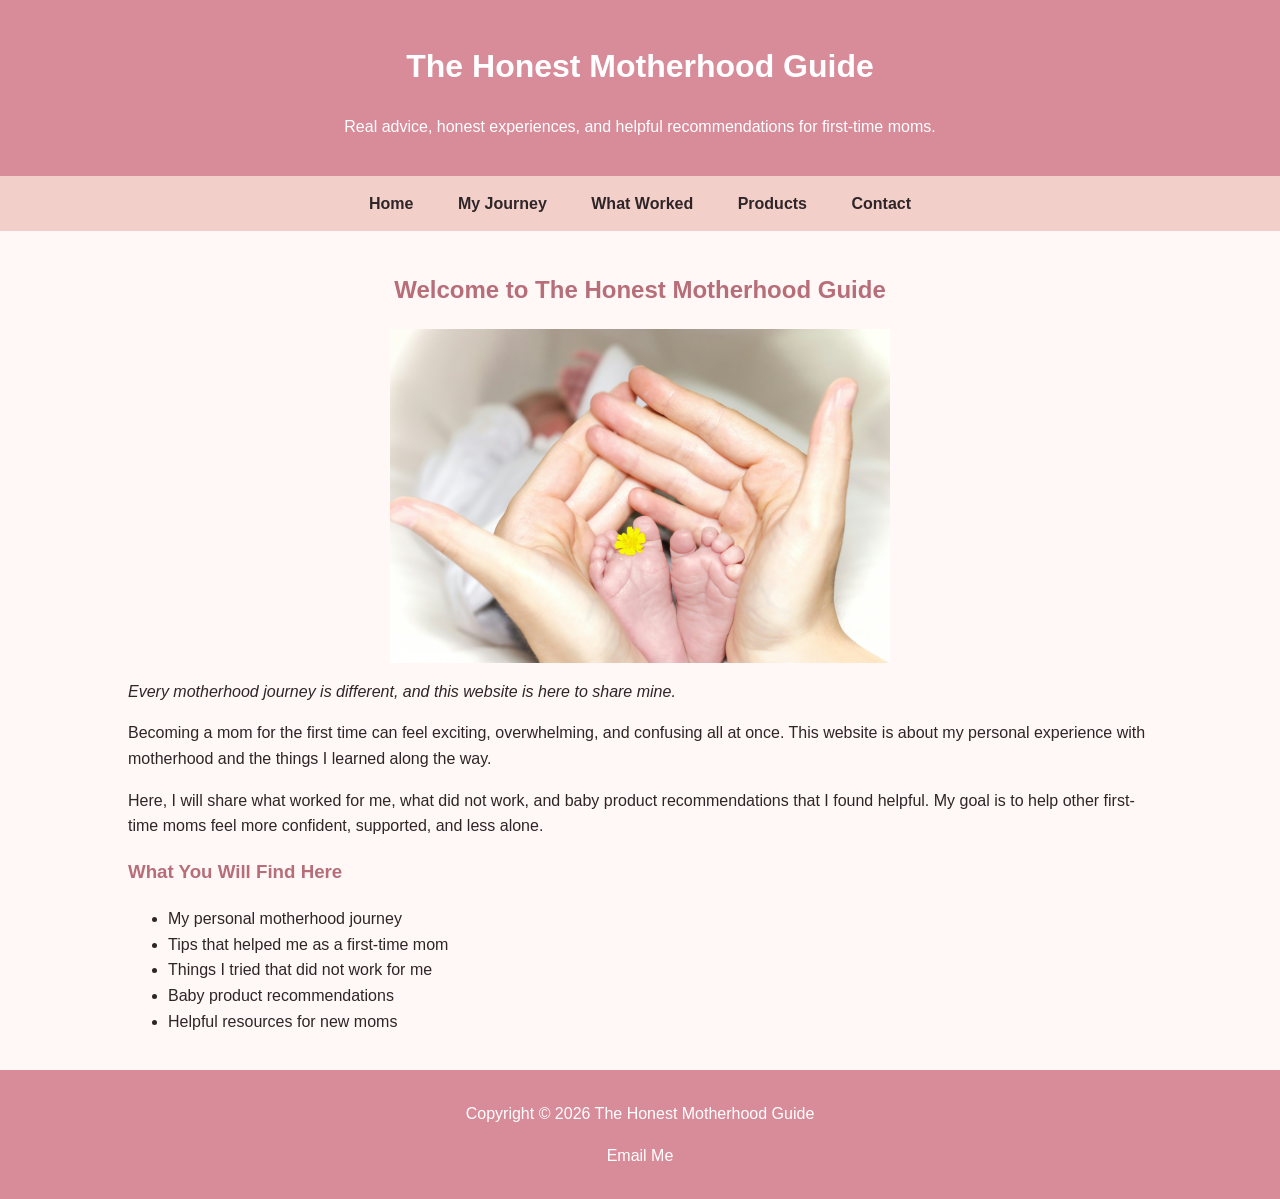
<file: Index.html>
<!DOCTYPE html>
<html lang="en">
<head>
    <meta charset="UTF-8">
    <meta name="description" content="A helpful website for first-time moms with honest motherhood advice, personal experiences, and product recommendations.">
    <meta name="keywords" content="motherhood, first-time mom, baby products, new mom tips, parenting">
    <meta name="author" content="Sheila Martinez">
    <title>The Honest Motherhood Guide</title>
    <link rel="stylesheet" href="motherhood.css">
</head>

<body>
    <header>
        <h1>The Honest Motherhood Guide</h1>
        <p>Real advice, honest experiences, and helpful recommendations for first-time moms.</p>
    </header>

    <nav>
        <a href="index.html">Home</a>
        <a href="journey.html">My Journey</a>
        <a href="worked.html">What Worked</a>
        <a href="products.html">Products</a>
        <a href="contact.html">Contact</a>
    </nav>

    <main>
        <h2>Welcome to The Honest Motherhood Guide</h2>
        <img src="images/mother-baby.jpg" alt="Mother holding her baby">
<p><em>Every motherhood journey is different, and this website is here to share mine.</em></p>
        <p>
            Becoming a mom for the first time can feel exciting, overwhelming, and confusing all at once.
            This website is about my personal experience with motherhood and the things I learned along the way.
        </p>

        <p>
            Here, I will share what worked for me, what did not work, and baby product recommendations that I found helpful.
            My goal is to help other first-time moms feel more confident, supported, and less alone.
        </p>

        <h3>What You Will Find Here</h3>

<ul>
    <li>My personal motherhood journey</li>
    <li>Tips that helped me as a first-time mom</li>
    <li>Things I tried that did not work for me</li>
    <li>Baby product recommendations</li>
    <li>Helpful resources for new moms</li>
</ul>
    </main>

    <footer>
        <p>Copyright &copy; 2026 The Honest Motherhood Guide</p>
        <p><a href="mailto:smart404@asu.edu">Email Me</a></p>
    </footer>
</body>
</html>
</file>
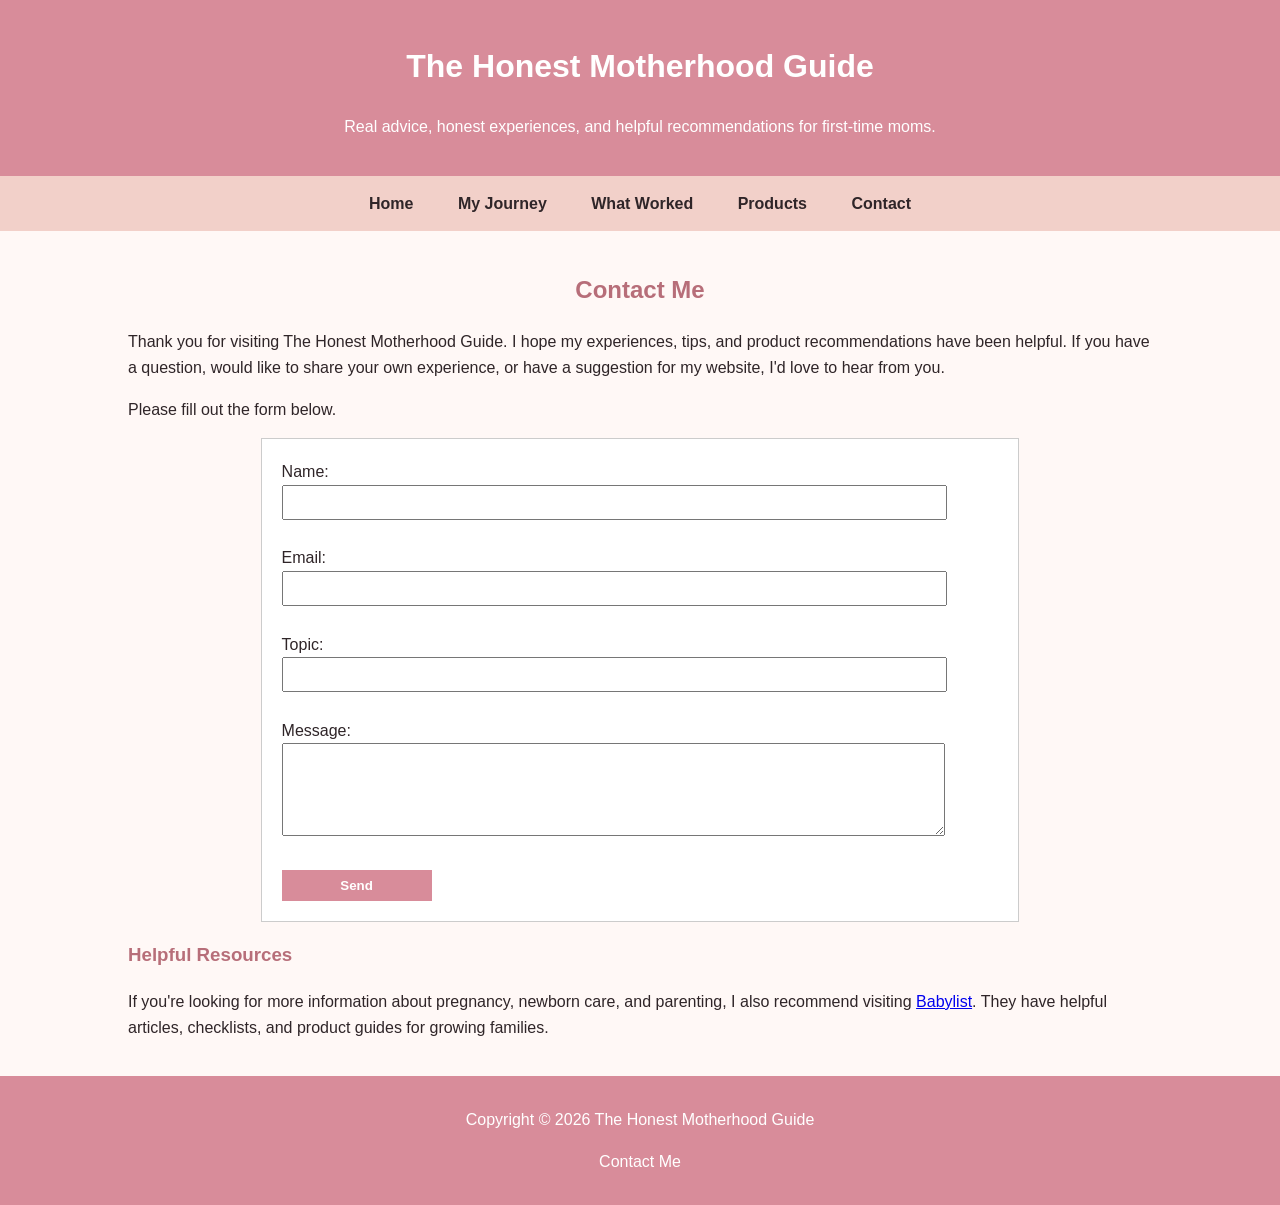
<file: contact.html>
<!DOCTYPE html>
<html lang="en">
<head>
    <meta charset="UTF-8">
    <meta name="description" content="A helpful website for first-time moms with honest motherhood advice, personal experiences, and product recommendations.">
    <meta name="keywords" content="motherhood, first-time mom, baby products, new mom tips, parenting">
    <meta name="author" content="Sheila Martinez">
    <title>Contact | The Honest Motherhood Guide</title>
    <link rel="stylesheet" href="motherhood.css">
</head>

<body>
    <header>
        <h1>The Honest Motherhood Guide</h1>
        <p>Real advice, honest experiences, and helpful recommendations for first-time moms.</p>
    </header>

    <nav>
        <a href="index.html">Home</a>
        <a href="journey.html">My Journey</a>
        <a href="worked.html">What Worked</a>
        <a href="products.html">Products</a>
        <a href="contact.html">Contact</a>
    </nav>

    <main>
       <h2>Contact Me</h2>

<p>
Thank you for visiting The Honest Motherhood Guide. I hope my experiences, tips, and product recommendations have been helpful. If you have a question, would like to share your own experience, or have a suggestion for my website, I'd love to hear from you.
</p>

<p>
Please fill out the form below.
</p>

<form action="#" method="post">

    <label for="name">Name:</label><br>
    <input type="text" id="name" name="name"><br><br>

    <label for="email">Email:</label><br>
    <input type="email" id="email" name="email"><br><br>

    <label for="topic">Topic:</label><br>
    <input type="text" id="topic" name="topic"><br><br>

    <label for="message">Message:</label><br>
    <textarea id="message" name="message" rows="5" cols="40"></textarea><br><br>

    <input type="submit" value="Send">

</form>
<h3>Helpful Resources</h3>

<p>
If you're looking for more information about pregnancy, newborn care, and parenting, I also recommend visiting
<a href="https://www.babylist.com" target="_blank">Babylist</a>.
They have helpful articles, checklists, and product guides for growing families.
</p>
    </main>

    <footer>
        <p>Copyright &copy; 2026 The Honest Motherhood Guide</p>
        <p><a href="contact.html">Contact Me</a></p>
    </footer>
</body>
</html>
</file>
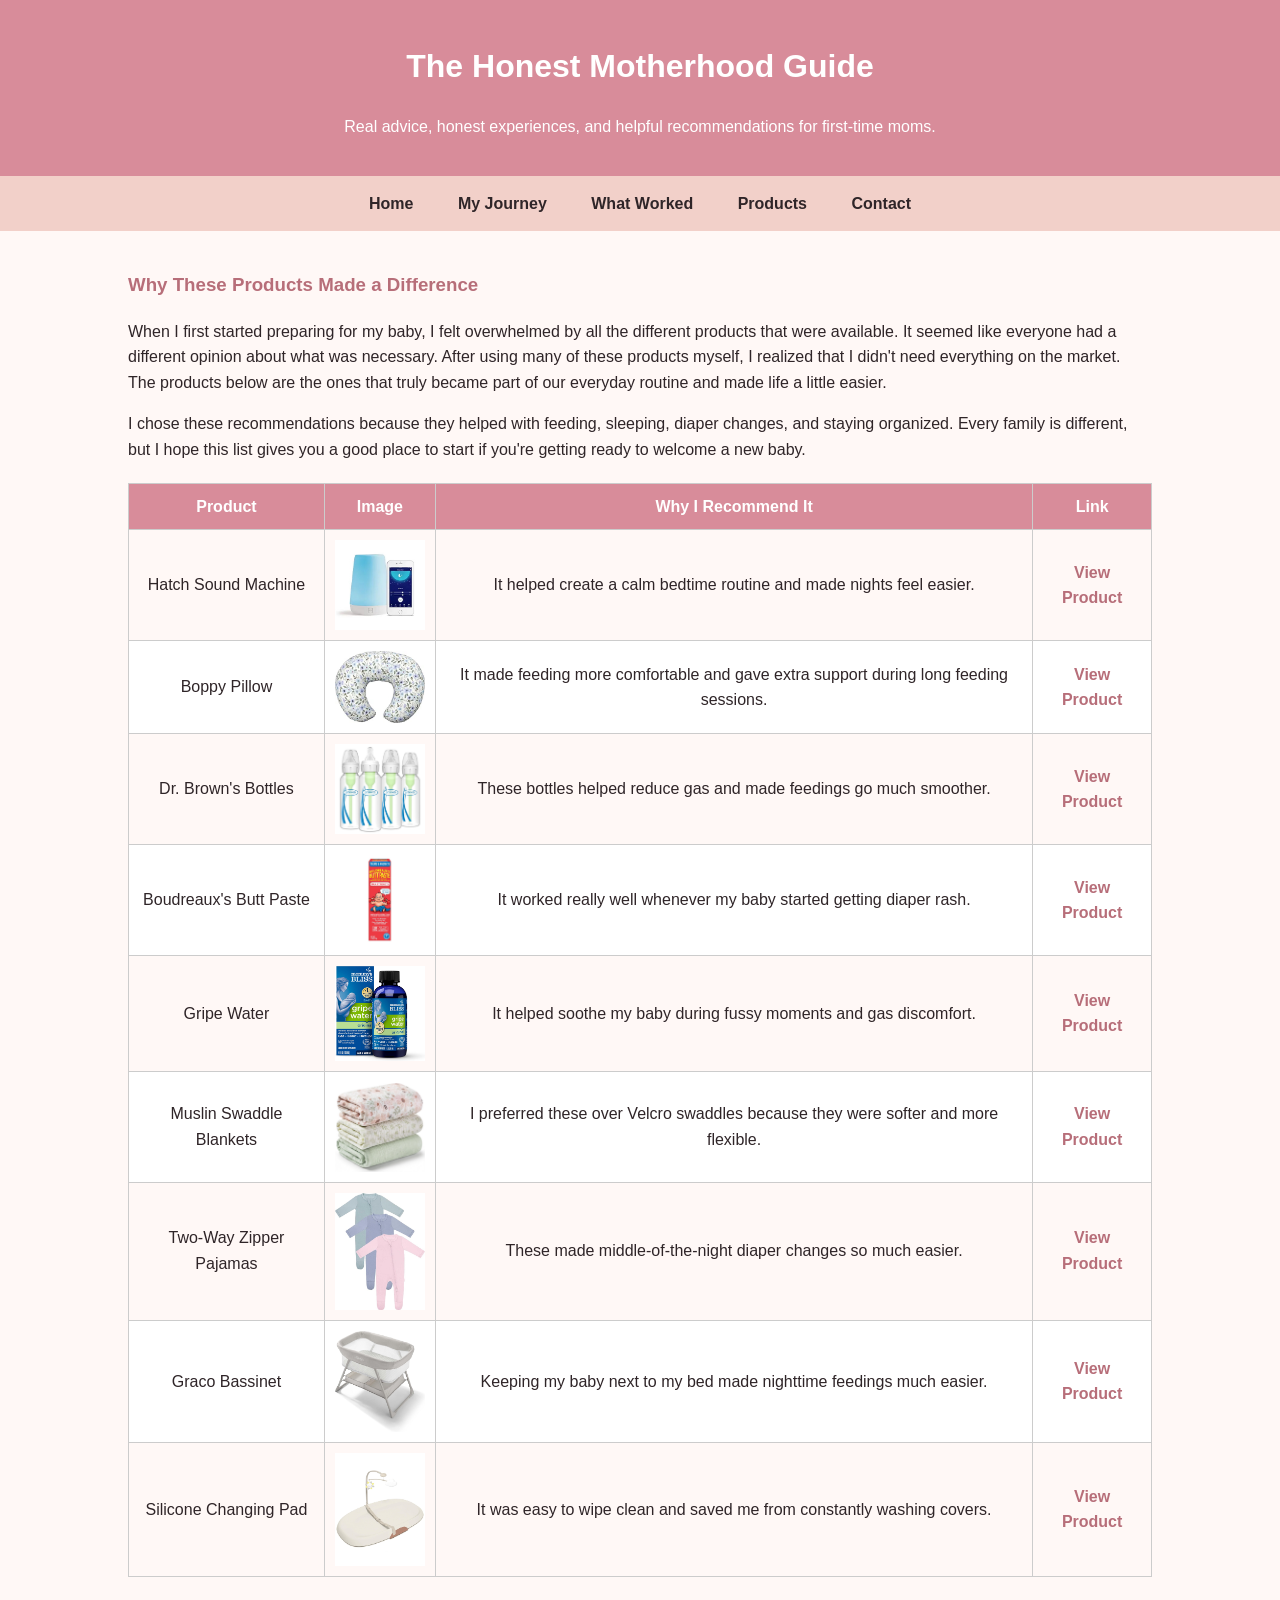
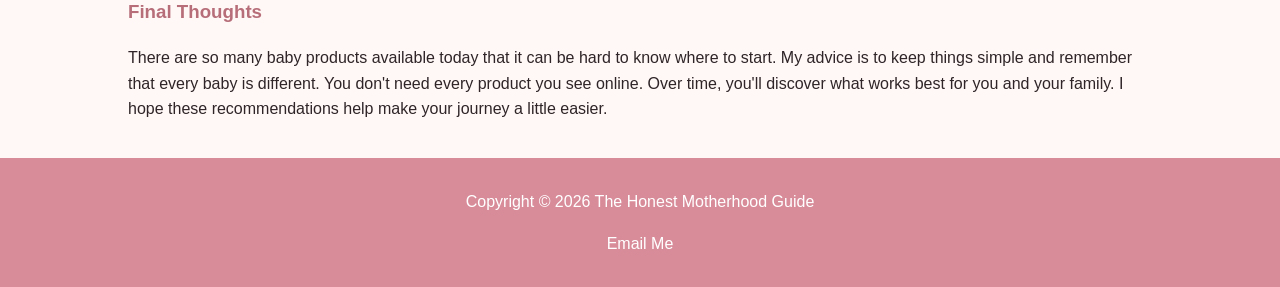
<file: products.html>
<!DOCTYPE html>
<html lang="en">
<head>
    <meta charset="UTF-8">
    <meta name="description" content="A helpful website for first-time moms with honest motherhood advice, personal experiences, and product recommendations.">
    <meta name="keywords" content="motherhood, first-time mom, baby products, new mom tips, parenting">
    <meta name="author" content="Sheila Martinez">
    <title>My Journey | The Honest Motherhood Guide</title>
    <link rel="stylesheet" href="motherhood.css">
</head>

<body>
    <header>
        <h1>The Honest Motherhood Guide</h1>
        <p>Real advice, honest experiences, and helpful recommendations for first-time moms.</p>
    </header>

    <nav>
        <a href="index.html">Home</a>
        <a href="journey.html">My Journey</a>
        <a href="worked.html">What Worked</a>
        <a href="products.html">Products</a>
        <a href="contact.html">Contact</a>
    </nav>

    <main>
       
<h3>Why These Products Made a Difference</h3>

<p>
When I first started preparing for my baby, I felt overwhelmed by all the different products that were available. It seemed like everyone had a different opinion about what was necessary. After using many of these products myself, I realized that I didn't need everything on the market. The products below are the ones that truly became part of our everyday routine and made life a little easier.
</p>

<p>
I chose these recommendations because they helped with feeding, sleeping, diaper changes, and staying organized. Every family is different, but I hope this list gives you a good place to start if you're getting ready to welcome a new baby.
</p>
<table>
    <tr>
        <th>Product</th>
        <th>Image</th>
        <th>Why I Recommend It</th>
        <th>Link</th>
    </tr>

    <tr>
        <td>Hatch Sound Machine</td>
        <td><img src="images/hatch.jpg" alt="Hatch Sound Machine" class="table-image"></td>
        <td>It helped create a calm bedtime routine and made nights feel easier.</td>
        <td><a href="https://www.hatch.co" target="_blank">View Product</a></td>
    </tr>

    <tr>
        <td>Boppy Pillow</td>
        <td><img src="images/boppy.jpg" alt="Boppy Pillow" class="table-image"></td>
        <td>It made feeding more comfortable and gave extra support during long feeding sessions.</td>
        <td><a href="https://www.boppy.com" target="_blank">View Product</a></td>
    </tr>

    <tr>
        <td>Dr. Brown's Bottles</td>
        <td><img src="images/dr-browns.jpg" alt="Dr. Brown's Bottles" class="table-image"></td>
        <td>These bottles helped reduce gas and made feedings go much smoother.</td>
        <td><a href="https://www.drbrownsbaby.com" target="_blank">View Product</a></td>
    </tr>

    <tr>
        <td>Boudreaux's Butt Paste</td>
        <td><img src="images/butt-paste.jpg" alt="Boudreaux's Butt Paste" class="table-image"></td>
        <td>It worked really well whenever my baby started getting diaper rash.</td>
        <td><a href="https://www.buttpaste.com" target="_blank">View Product</a></td>
    </tr>

    <tr>
        <td>Gripe Water</td>
        <td><img src="images/gripe-water.jpg" alt="Gripe Water" class="table-image"></td>
        <td>It helped soothe my baby during fussy moments and gas discomfort.</td>
        <td><a href="https://mommysbliss.com" target="_blank">View Product</a></td>
    </tr>

    <tr>
        <td>Muslin Swaddle Blankets</td>
        <td><img src="images/muslin-swaddle.jpg" alt="Muslin Swaddle Blanket" class="table-image"></td>
        <td>I preferred these over Velcro swaddles because they were softer and more flexible.</td>
        <td><a href="https://www.adenandanais.com" target="_blank">View Product</a></td>
    </tr>

    <tr>
        <td>Two-Way Zipper Pajamas</td>
        <td><img src="images/two-way-pajamas.jpg" alt="Two-Way Zipper Pajamas" class="table-image"></td>
        <td>These made middle-of-the-night diaper changes so much easier.</td>
        <td><a href="https://www.carters.com" target="_blank">View Product</a></td>
    </tr>

    <tr>
        <td>Graco Bassinet</td>
        <td><img src="images/graco-bassinet.jpg" alt="Graco Bassinet" class="table-image"></td>
        <td>Keeping my baby next to my bed made nighttime feedings much easier.</td>
        <td><a href="https://www.gracobaby.com" target="_blank">View Product</a></td>
    </tr>

    <tr>
        <td>Silicone Changing Pad</td>
        <td><img src="images/changing-pad.jpg" alt="Silicone Changing Pad" class="table-image"></td>
        <td>It was easy to wipe clean and saved me from constantly washing covers.</td>
        <td><a href="https://www.keekaroo.com" target="_blank">View Product</a></td>
    </tr>

</table>
<h3>Final Thoughts</h3>

<p>
There are so many baby products available today that it can be hard to know where to start. My advice is to keep things simple and remember that every baby is different. You don't need every product you see online. Over time, you'll discover what works best for you and your family. I hope these recommendations help make your journey a little easier.
</p>
    </main>

    <footer>
        <p>Copyright &copy; 2026 The Honest Motherhood Guide</p>
        <p><a href="mailto:smart404@asu.edu">Email Me</a></p>
    </footer>
</body>
</html>
</file>
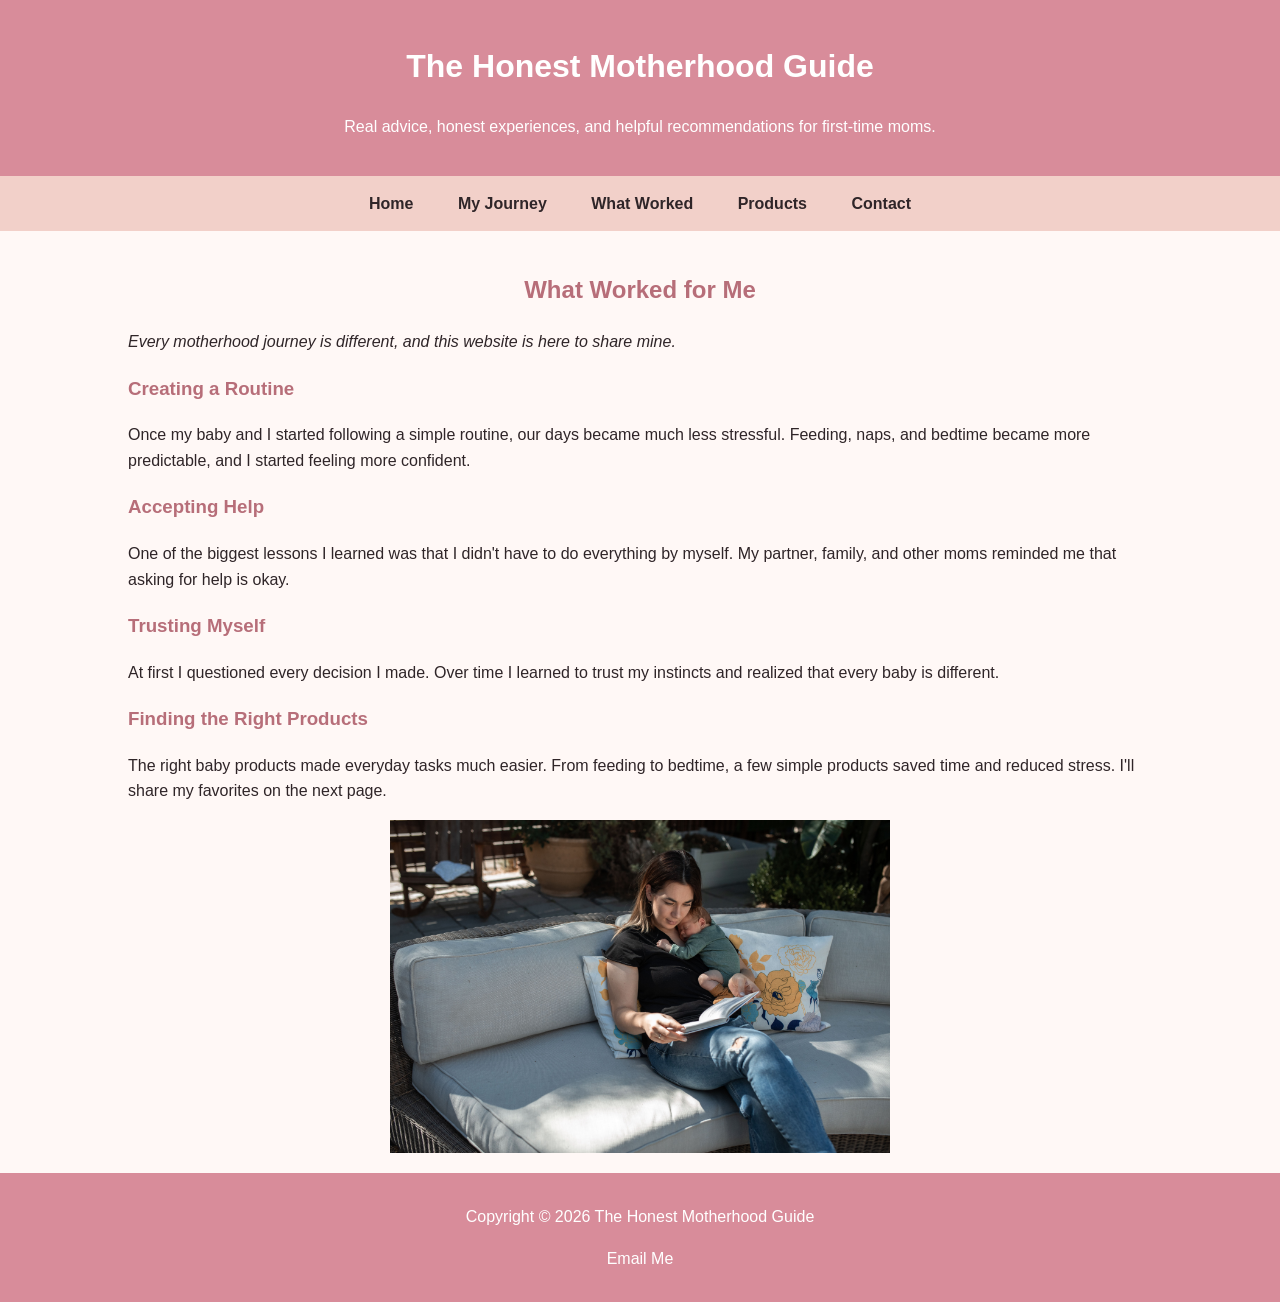
<file: worked.html>
<!DOCTYPE html>
<html lang="en">
<head>
    <meta charset="UTF-8">
    <meta name="description" content="A helpful website for first-time moms with honest motherhood advice, personal experiences, and product recommendations.">
    <meta name="keywords" content="motherhood, first-time mom, baby products, new mom tips, parenting">
    <meta name="author" content="Sheila Martinez">
    <title>What Worked for Me | The Honest Motherhood Guide</title>
    <link rel="stylesheet" href="motherhood.css">
</head>

<body>
    <header>
        <h1>The Honest Motherhood Guide</h1>
        <p>Real advice, honest experiences, and helpful recommendations for first-time moms.</p>
    </header>

    <nav>
        <a href="index.html">Home</a>
        <a href="journey.html">My Journey</a>
        <a href="worked.html">What Worked</a>
        <a href="products.html">Products</a>
        <a href="contact.html">Contact</a>
    </nav>

    <main>
        <h2>What Worked for Me</h2>
        
<p><em>Every motherhood journey is different, and this website is here to share mine.</em></p>
        <h3>Creating a Routine</h3>

<p>
Once my baby and I started following a simple routine, our days became much less stressful. Feeding, naps, and bedtime became more predictable, and I started feeling more confident.
</p>

<h3>Accepting Help</h3>

<p>
One of the biggest lessons I learned was that I didn't have to do everything by myself. My partner, family, and other moms reminded me that asking for help is okay.
</p>

<h3>Trusting Myself</h3>

<p>
At first I questioned every decision I made. Over time I learned to trust my instincts and realized that every baby is different.
</p>

<h3>Finding the Right Products</h3>

<p>
The right baby products made everyday tasks much easier. From feeding to bedtime, a few simple products saved time and reduced stress. I'll share my favorites on the next page.
</p>

       <img src="images/worked-tips.jpg" alt="Mom playing with her baby">


    </main>

    <footer>
        <p>Copyright &copy; 2026 The Honest Motherhood Guide</p>
        <p><a href="mailto:smart404@asu.edu">Email Me</a></p>
    </footer>
</body>
</html>
</file>
<file: motherhood.css>
body {
    background-color: #FFF8F6;
    color: #2F2528;
    font-family: Arial, Helvetica, sans-serif;
    margin: 0;
    line-height: 1.6;
}

header {
    background-color: #D88C9A;
    color: white;
    text-align: center;
    padding: 20px;
}

nav {
    background-color: #F2D0C9;
    text-align: center;
    padding: 15px;
}

nav a {
    color: #2F2528;
    text-decoration: none;
    font-weight: bold;
    margin: 20px;
}

main {
    width: 80%;
    margin-left: auto;
    margin-right: auto;
    padding: 20px;
}

img {
    width: 500px;
    height: auto;
    display: block;
    margin-left: auto;
    margin-right: auto;
}

h2 {
    color: #B76E79;
    text-align: center;
}

h3 {
    color: #B76E79;
}

footer {
    background-color: #D88C9A;
    color: white;
    text-align: center;
    padding: 15px;
}

footer a {
    color: white;
    text-decoration: none;
}
table {
    width: 100%;
    border-collapse: collapse;
    background-color: white;
    margin-top: 20px;
    margin-bottom: 20px;
}

th {
    background-color: #D88C9A;
    color: white;
    padding: 10px;
    border: 1px solid #CCCCCC;
}

td {
    padding: 10px;
    border: 1px solid #CCCCCC;
    text-align: center;
}

tr:nth-child(even) {
    background-color: #FFF8F6;
}

.table-image {
    width: 90px;
    height: auto;
}

td a {
    color: #B76E79;
    font-weight: bold;
    text-decoration: none;
}
video {
    display: block;
    margin-left: auto;
    margin-right: auto;
    margin-top: 20px;
    margin-bottom: 20px;
    border-radius: 8px;
}
form {
    background-color: white;
    border: 1px solid #CCCCCC;
    padding: 20px;
    width: 70%;
    margin-left: auto;
    margin-right: auto;
}

input {
    padding: 8px;
    width: 90%;
}

textarea {
    padding: 8px;
    width: 90%;
}

input[type="submit"] {
    background-color: #D88C9A;
    color: white;
    font-weight: bold;
    border: none;
    width: 150px;
}
</file>
